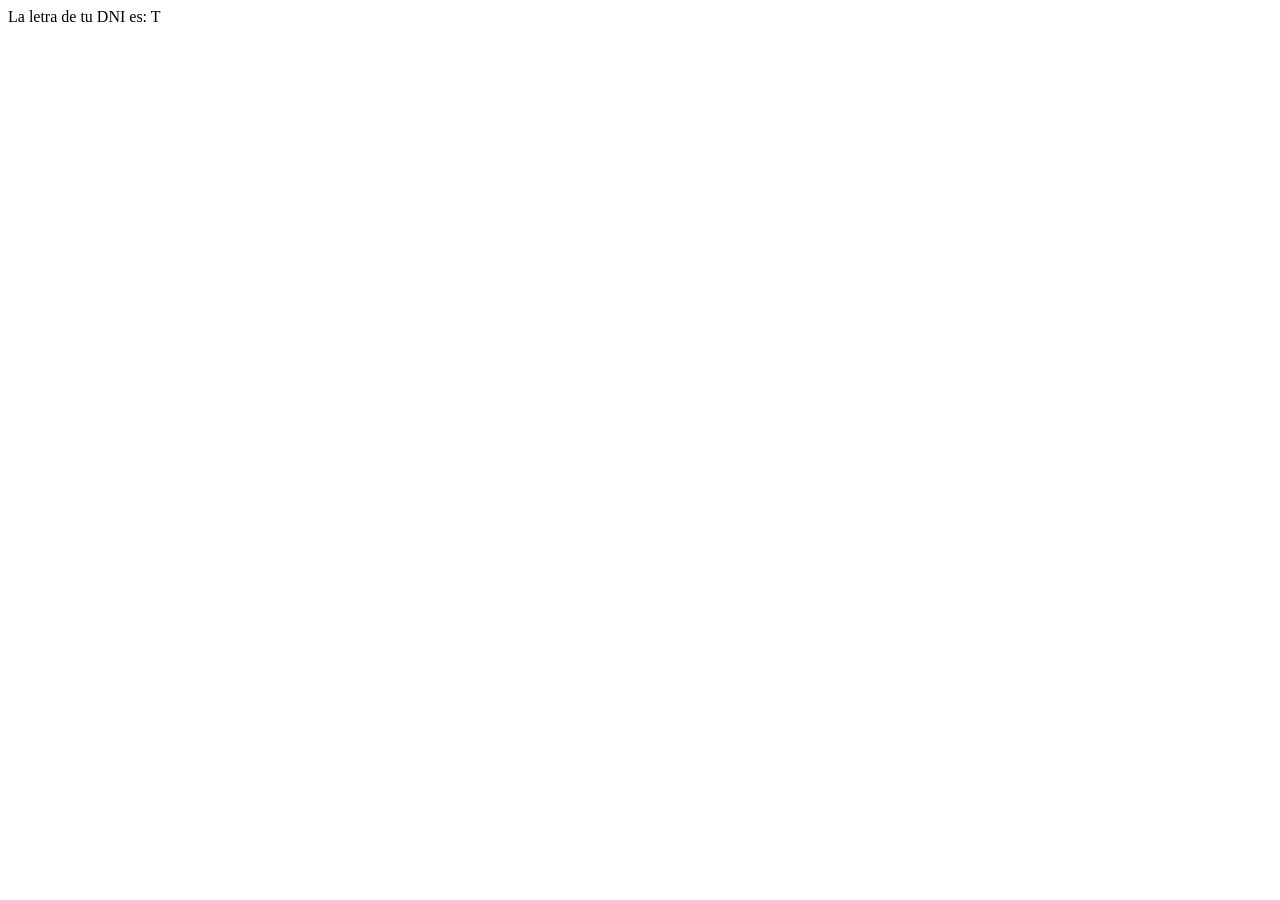
<file: arrays_funciones_objetos/DNI.html>
<!-- Validar DNI. Realiza un programa que permita verificar si un DNI es válido.
el algoritmo de cálculo de la letra de control es el siguiente:
Para ello, se divide el número entre 23 y el resto se sustituye por la letra
que corresponda
RESTO 0 1 2 3 4 5 6 7 8 9 10 11 12 13 14 15 16 17 18 19 20 21 22
LETRA T R W A G M Y F P D X B N J Z S Q V H L C K E
Ejemplo: Cálculo de la letra de DNI correspondiente al número 12345678.
12345678/23 tiene como resto 14 por lo que la letra de este DNI sería la
Z.
No se utilizarán arrays en su implementación. Emplea la secuencia de letras
como una cadena de caracteres: “TRWAGMYFPDXBNJZSQVHLCKE”-->

<!DOCTYPE html>
<html lang="en">
<head>
    <meta charset="UTF-8">
    <meta name="viewport" content="width=device-width, initial-scale=1.0">
    <title>DNI</title>
    <span id = "mensaje"></span>
</head>
<body>
    <script>
        let dni = prompt("Introduce tu número de DNI (sin letra)");
        let letras = "TRWAGMYFPDXBNJZSQVHLCKE";
        let resto = dni%23;
        let letraDNI = letras.charAt(resto);
        document.getElementById("mensaje").innerHTML = "La letra de tu DNI es: " + letraDNI;
    </script>
</body>
</html>
</file>
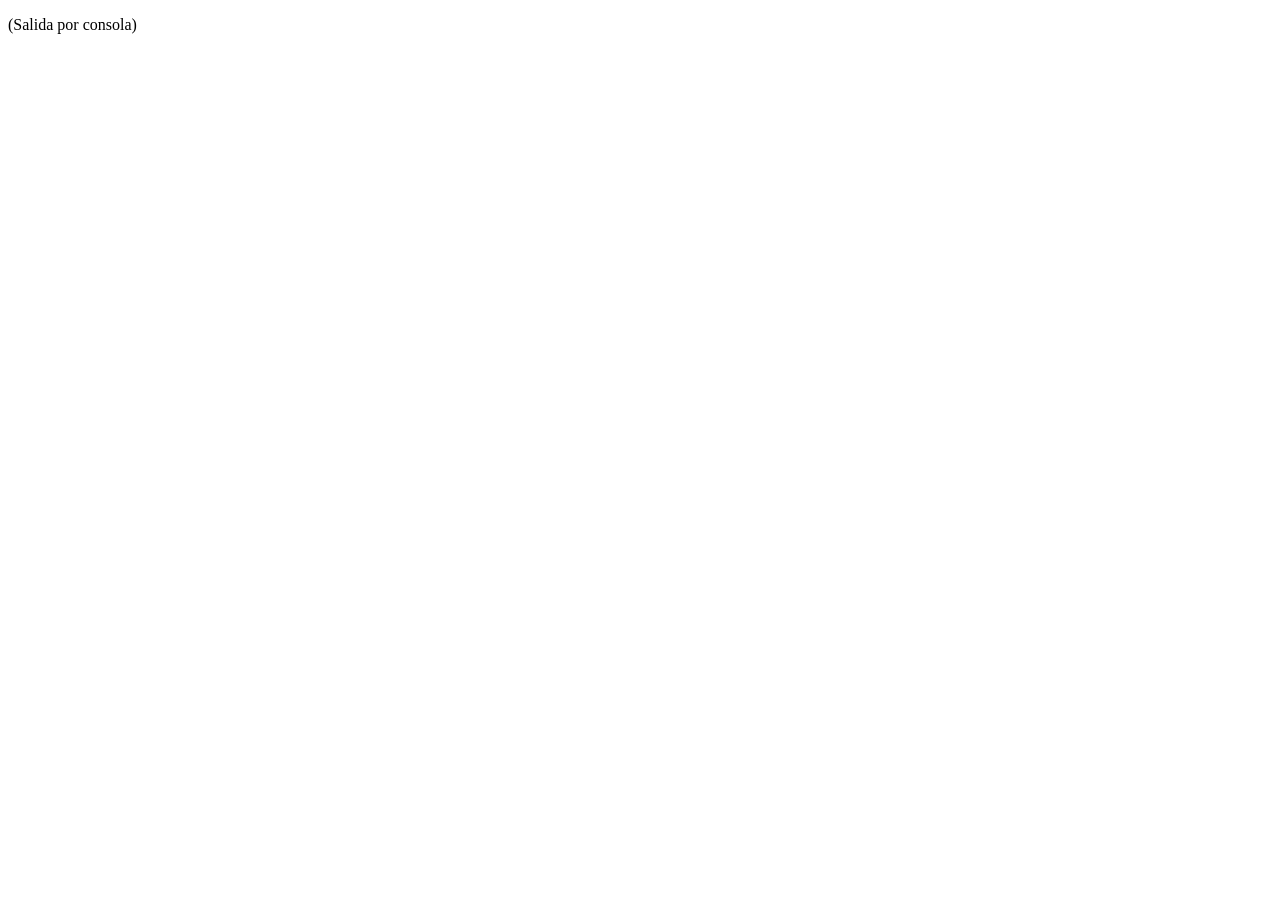
<file: arrays_funciones_objetos/strings.html>
<!--Generar nombre de usuario. Crea un programa que pida al usuario su
nombre y apellidos y muestre:
a. El tamaño del nombre más los apellidos (sin contar espacios).
b. La cadena en minúsculas y en mayúsculas.
c. Que divida el nombre y los apellidos y los muestre en 3 líneas, de forma
que se muestre:
Nombre: / Apellido 1: / Apellido 2:
d. Generar el nombre de usuario de la siguiente manera: las tres primeras
letras del nombre y las tres últimas del primer y segundo apellidos.
Por ejemplo, juan García Pérez tendría como nombre de usuario:
juaciarez.-->

<!DOCTYPE html>
<html lang="es">
<head>
    <meta charset="UTF-8">
    <meta name="viewport" content="width=device-width, initial-scale=1.0">
    <title>Strings</title>
</head>
<body>
    <p>(Salida por consola)</p>
    <script>
        let nombreCompleto = prompt("Introduce tu nombre y apellidos:");
        let nombreSinEspacios = nombreCompleto.replace(/\s/g, '');
        let tamañoNombre = nombreSinEspacios.length;
        console.log("a. El tamaño del nombre más los apellidos (sin contar espacios): " + tamañoNombre);

        console.log("b. Cadena en minúsculas: " + nombreCompleto.toLowerCase());
        console.log("   Cadena en mayúsculas: " + nombreCompleto.toUpperCase());

        let partes = nombreCompleto.split(' ');
        console.log("c. Nombre: " + partes[0]);
        console.log("   Apellido 1: " + partes[1]);
        console.log("   Apellido 2: " + partes[2]);

        let nombreUsuario = partes[0].substring(0, 3) + partes[1].slice(-3) + partes[2].slice(-3);
        console.log("d. Nombre de usuario: " + nombreUsuario);
    </script>
</body>
</html>
</file>
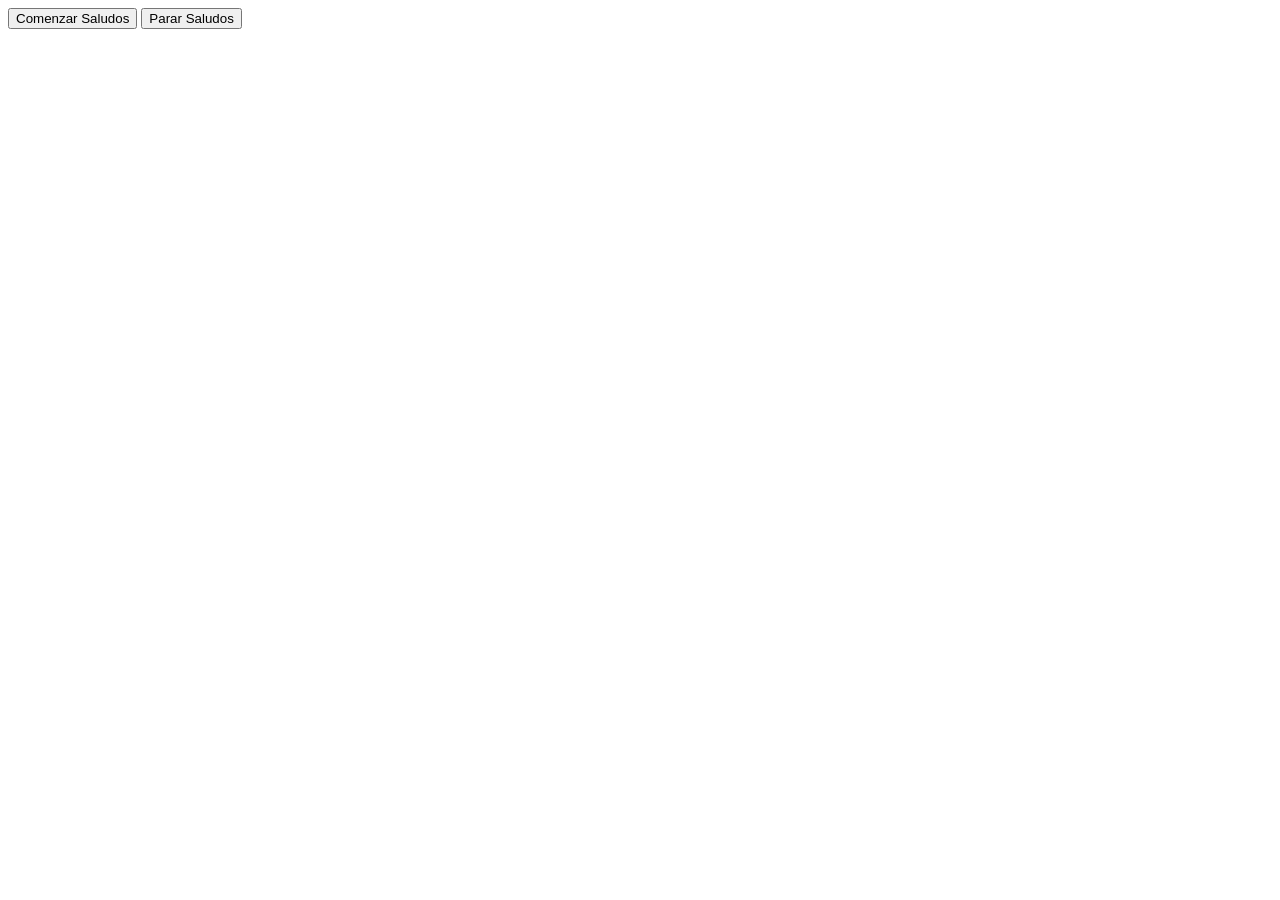
<file: eventos_formularios/ejercicio2.html>
<!-- Realiza un programa con dos botones “Comenzar Saludos” y “Parar Saludos”.
Al hacer click en “Comenzar Saludos”, lance un setInterval que cada 5
segundos muestra un “alert” con “Hola”. El botón “Parar Saludos” parará esa
secuencia.-->

<!DOCTYPE html>
<html lang="es">
<head>
    <meta charset="UTF-8">
    <meta name="viewport" content="width=device-width, initial-scale=1.0">
    <title>Ejercicio 2</title>
</head>
<body>
    <button id ="comenzar">Comenzar Saludos</button>
    <button id="parar">Parar Saludos</button>

<script>
    document.getElementById("comenzar").addEventListener("click", function(event){
        var interval = setInterval(function(){
            alert("Hola");
        }, 5000);
        document.getElementById("parar").addEventListener("click", function(event){
            clearInterval(interval);
        })
    })
</script>
</body>
</html>
</file>
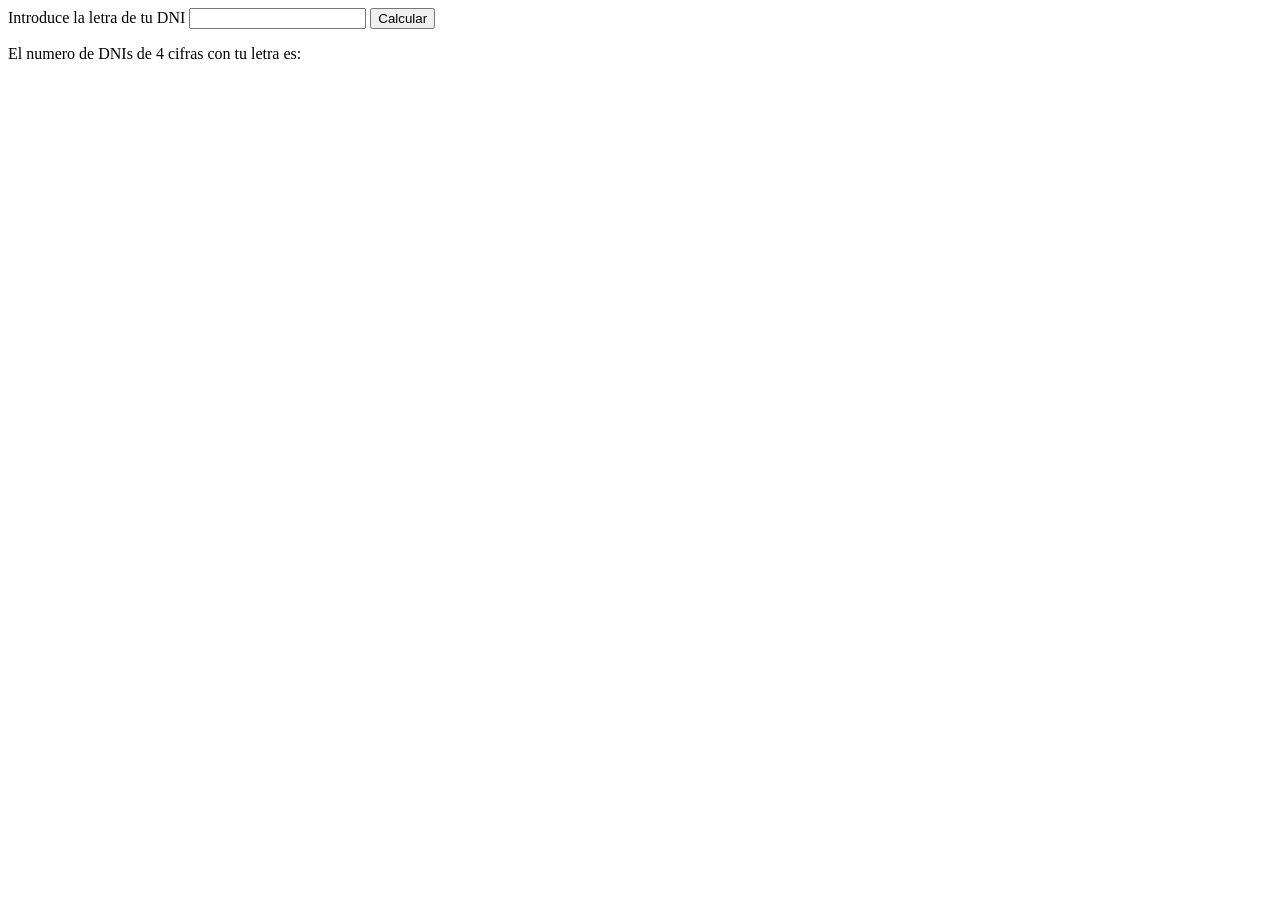
<file: eventos_formularios/ejercicio3.html>
<!-- Realiza un programa que cuando se presione una tecla, calcule cuántos DNIs
de 4 cifras (del 0001 al 9999) tienen esa letra y te mostrará los DNIs y sus letras
en un elemento XHTML(Ejemplo, un <p>).-->

<!DOCTYPE html>
<html lang="es">
<head>
    <meta charset="UTF-8">
    <meta name="viewport" content="width=device-width, initial-scale=1.0">
    <title>Ejercicio 3</title>
</head>
<body>
    <form>
        <label for = "letraDNI">Introduce la letra de tu DNI</label>
        <input type="text" id = "letraDNI" name="letraDNI" maxlength=1 required>
        <input type = "submit" value = "Calcular">
    </form>
    <p>El numero de DNIs de 4 cifras con tu letra es:</p>
    <p id ="resultado"></p>

<script>
    // Es esto lo que pide realmente?
    document.querySelector("form").addEventListener("submit", function(event){
        event.preventDefault();
        var letra = document.getElementById("letraDNI").value.toUpperCase();
        var resultadoElement = document.getElementById("resultado");
        var count = 0;
        var dnis = [];
        for(var i=1; i<=9999; i++){
            var dni = i.toString().padStart(4, '0') + letra;
            dnis.push(dni);
            count++;
        }
        resultadoElement.textContent = "Número de DNIs: " + count + ". DNIs: " + dnis.join(", ");
    })
</script>
</body>
</html>
</file>
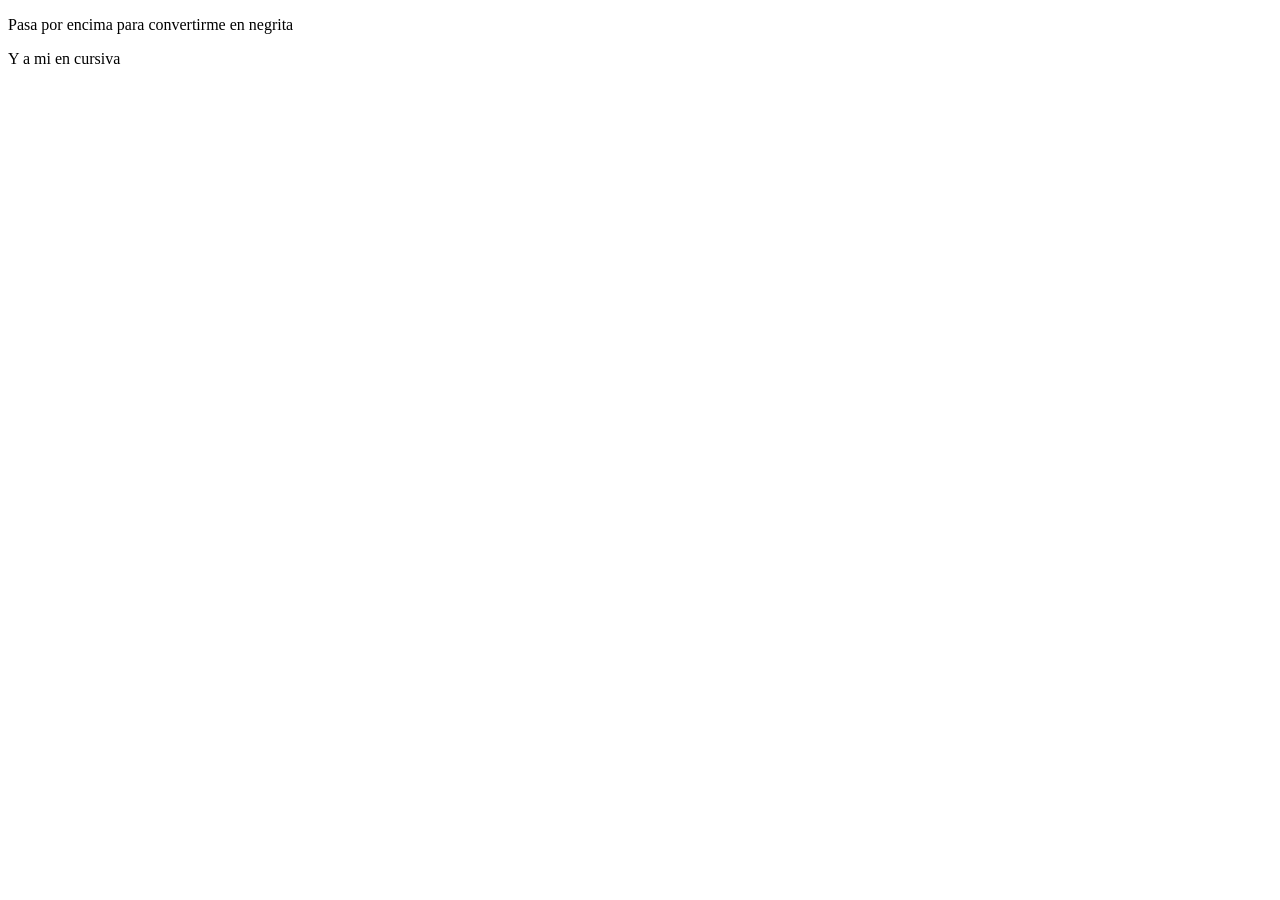
<file: eventos_formularios/ejercicio5.html>
<!-- Haz una función que haga que al pasar el ratón por encima de una etiqueta la muestre en negrita -->

<!DOCTYPE html>
<html lang="es">
<head>
    <meta charset="UTF-8">
    <meta name="viewport" content="width=device-width, initial-scale=1.0">
    <title>Ejercicio 5</title>
</head>
<body>
    <p>Pasa por encima para convertirme en negrita</p>
    <form>
        <label for="nombre">Y a mi en cursiva</label>
        <!-- <input type="text" id="nombre" name="nombre"> -->
    </form>
    <script>
        document.addEventListener("mouseover", function(event){
            // Importante que el nombre de las estiquetas estén en mayúscula, ya que el tagName devuelve el nombre de la etiqueta en mayúscula
            if(event.target.tagName === "P"){
                event.target.style.fontWeight = "bold";
            }
            if(event.target.tagName === "LABEL"){
                event.target.style.fontStyle = "italic";
            }
        })
    </script>
</body>
</html>
</file>
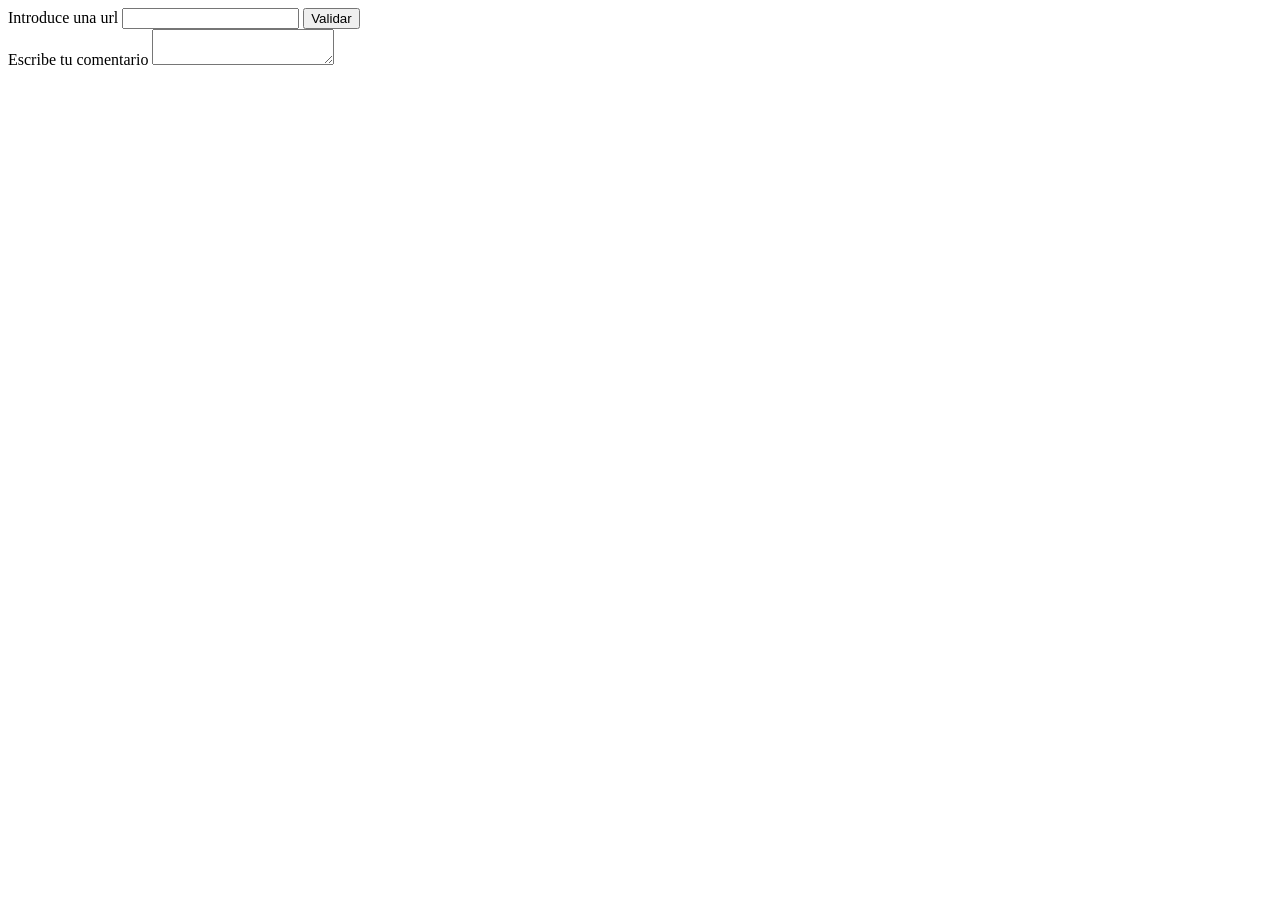
<file: eventos_formularios/ejercicio6_7.html>
<!--Implementa una función validarWeb() que valide mediante una expresión regular la URL introducida en un campo de texto llamado url, con los siguientes requisitos:
- Aceptará http y https.
- La cadena continuará con “://”, pudiendo omitirse, o no, “www.”
- El nombre del sitio web podrá contener cualquier cadena de caracteres del tipo letras, números, guiones o puntos.
- La extensión del dominio únicamente podrá contener 2 o 3 caracteres alfabéticos (letras), minúsculas o mayúsculas.
- Si el valor del campo url no cumple con el patrón de la expresión regular, la función devolverá el mensaje 
“La url no tiene un formato válido”; si lo cumple, no devolverá nada.

Implementa un evento para que, mientras el usuario escribe en un campo de texto llamado mensaje, se compruebe la entrada si intenta escribir 
las palabras prohibidas "spam" o "ad". Si el usuario escribe alguna de esas palabras, se debe borrar esa palabra del campo y mostrar un alert que diga:
"Contenido no permitido".

-->

<!DOCTYPE html>
<html lang="es">
<head>
    <meta charset="UTF-8">
    <meta name="viewport" content="width=device-width, initial-scale=1.0">
    <title>Ejercicio 6 y 7</title>
</head>
<body>
    <form>
        <label for = "url"> Introduce una url</label>
        <input type = "text" id = "url" name ="url">
        <button type = "button" onclick = "validarWeb()"> Validar </button>
    <br/>
        <label for = "comentario">Escribe tu comentario</label>
        <textarea id = "comentario" name = "comentario"></textarea>
    </form>
<p id = "mensaje"></p>

    <script>
        let mensaje = document.getElementById("mensaje");

        function validarWeb(){
            let url = document.getElementById("url").value;
            let regex = /^(http|https):\/\/(www\.)?([a-zA-Z0-9\-\.]+)\.([a-zA-Z]{2,3})$/;
            if (regex.test(url)) mensaje.textContent = "La url tiene un formato válido";
            else mensaje.textContent = "La url NO tiene un formato válido";
        }

        document.getElementById("comentario").addEventListener("input", function(event){
            let texto = event.target.value;
            if (texto.includes("spam") || texto.includes("ad")){
                // la g hace que se reemplacen todas las apariciones de la palabra, no solo la primera
                //  la gi hace que además no distinga entre mayusculas y minusculas
                event.target.value = texto.replace(/^(spam)$ | ^(ad)/gi, "");
                alert("Contenido no permitido");
            }
        })

    </script>
</body>
</html>
</file>
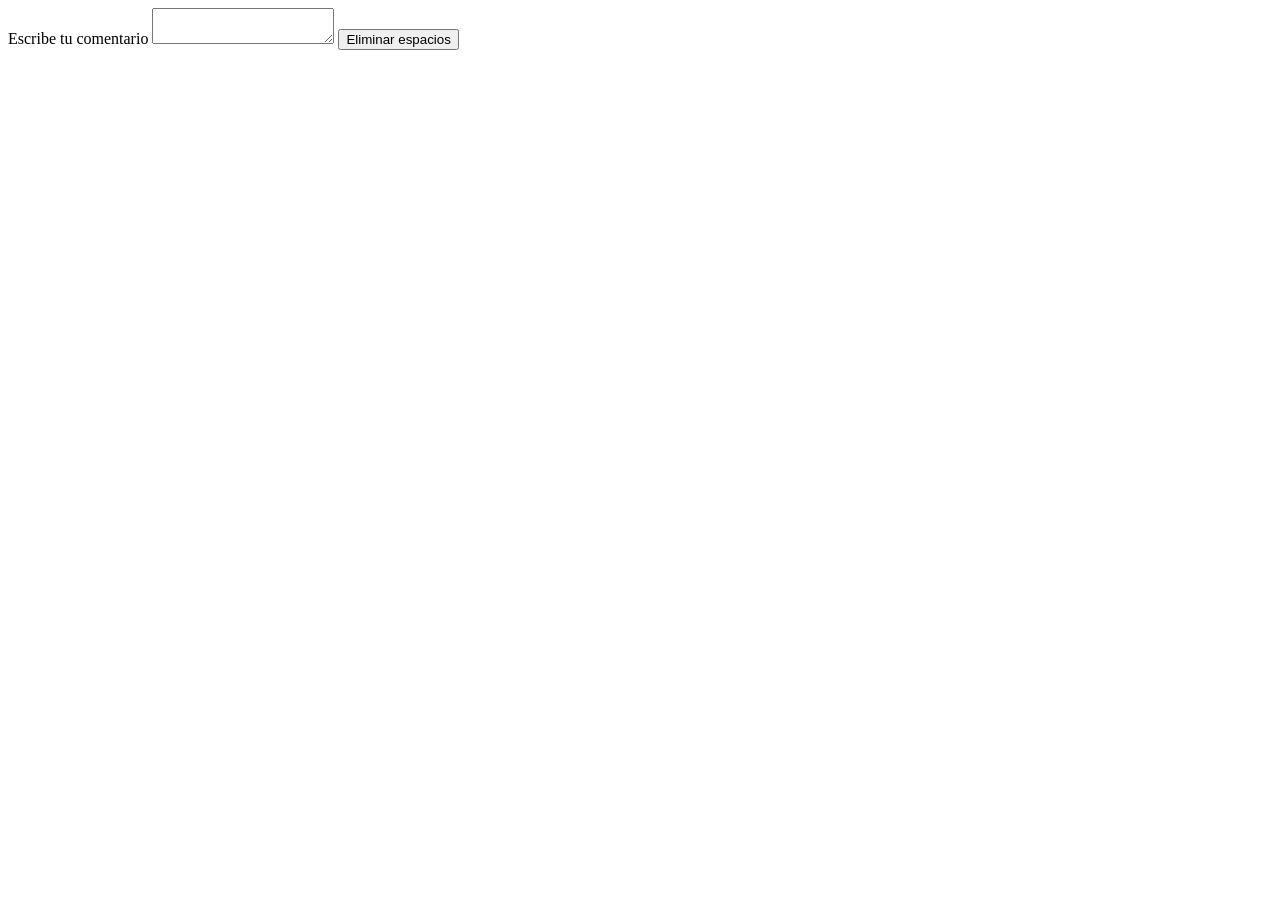
<file: eventos_formularios/ejercicio8.html>
<!--Implementa una función que elimine los espacios que pueda haber al principio y al final de la cadena introducida en un campo de texto. 
Debe ejecutarse cuando el campo de texto pierde el foco (al salir de él).

-->

<!DOCTYPE html>
<html lang="es">
<head>
    <meta charset="UTF-8">
    <meta name="viewport" content="width=device-width, initial-scale=1.0">
    <title>Ejercicio 8</title>
</head>
<body>
    <form>
        <label for = "comentario">Escribe tu comentario</label>
        <textarea id = "campoTexto"></textarea>
        <input type = "button" value = "Eliminar espacios" onclick = "eliminarEspacios()">
    </form>
<p id = "mensaje"></p>

    <script>
        // let mensaje = document.getElementById("mensaje");
        
        // function eliminarEspacios(){
        //     let comentario = document.getElementById("comentario").value;
        //     comentario = comentario.trim();
        //     mensaje.textContent = "Sin espacios: " + comentario;
        // }
        let campoTexto = document.getElementById('campoTexto');

        campoTexto.addEventListener('blur', function () {
        // Elimina los espacios al principio y al final
        campoTexto.value = campoTexto.value.trim();
        });

    </script>
</body>
</html>
</file>
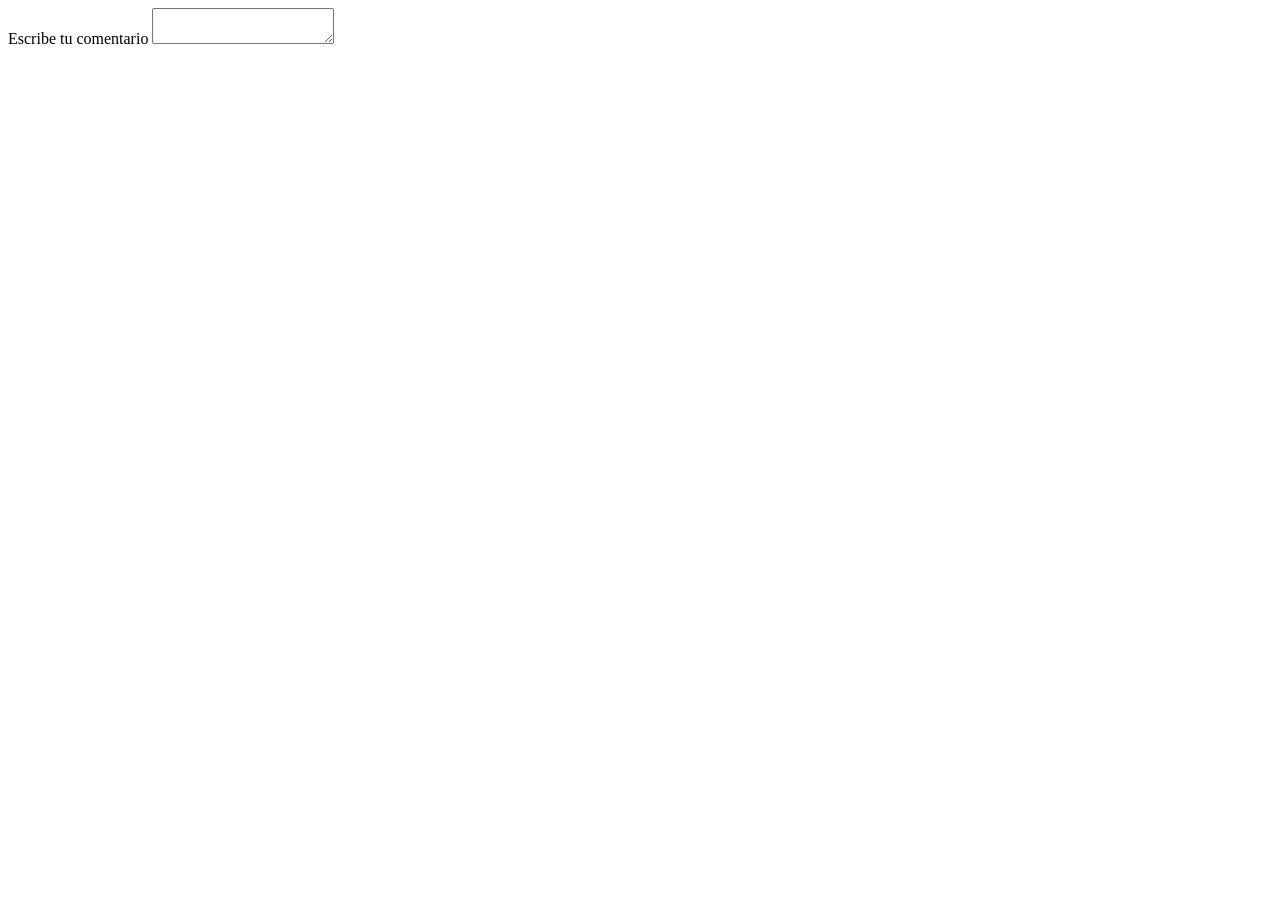
<file: eventos_formularios/ejercicio9.html>
<!--Implementa un evento para que, mientras el usuario escribe en área de texto denominada mensaje, se impida la escritura de los caracteres < , > y / 
(caracteres de etiquetas HTML). Si el usuario intenta pulsar alguna de esas teclas, 
se debe cancelar el evento para que el carácter no aparezca en el textarea y lanzar un alert: "No se permiten caracteres de marcado HTML".-->

<!DOCTYPE html>
<html lang="es">
<head>
    <meta charset="UTF-8">
    <meta name="viewport" content="width=device-width, initial-scale=1.0">
    <title>Ejercicio 9</title>
</head>
<body>
    <form>
        <label for = "comentario">Escribe tu comentario</label>
        <textarea id = "comentario" name = "comentario"></textarea>
    </form>
<p id = "mensaje"></p>

    <script>
        let mensaje = document.getElementById("mensaje");

        document.getElementById("comentario").addEventListener("keydown", function(event){
            if (event.key === "<" || event.key === ">" || event.key === "/"){
                event.preventDefault();
                alert("No se permiten caracteres de marcado HTML");
            }
        })

        const textarea = document.getElementById('mensaje');

        // textarea.addEventListener('keydown', function(evento) {
        //     // Obtenemos la tecla pulsada
        //     const tecla = evento.key;

        //     // Caracteres prohibidos
        //     const caracteresProhibidos = ['<', '>', '/'];

        //     if (caracteresProhibidos.includes(tecla)) {
        //     evento.preventDefault(); // Cancela la inserción del carácter
        //     alert("No se permiten caracteres de marcado HTML");
        //     }
        // });
        
    </script>
</body>
</html>
</file>
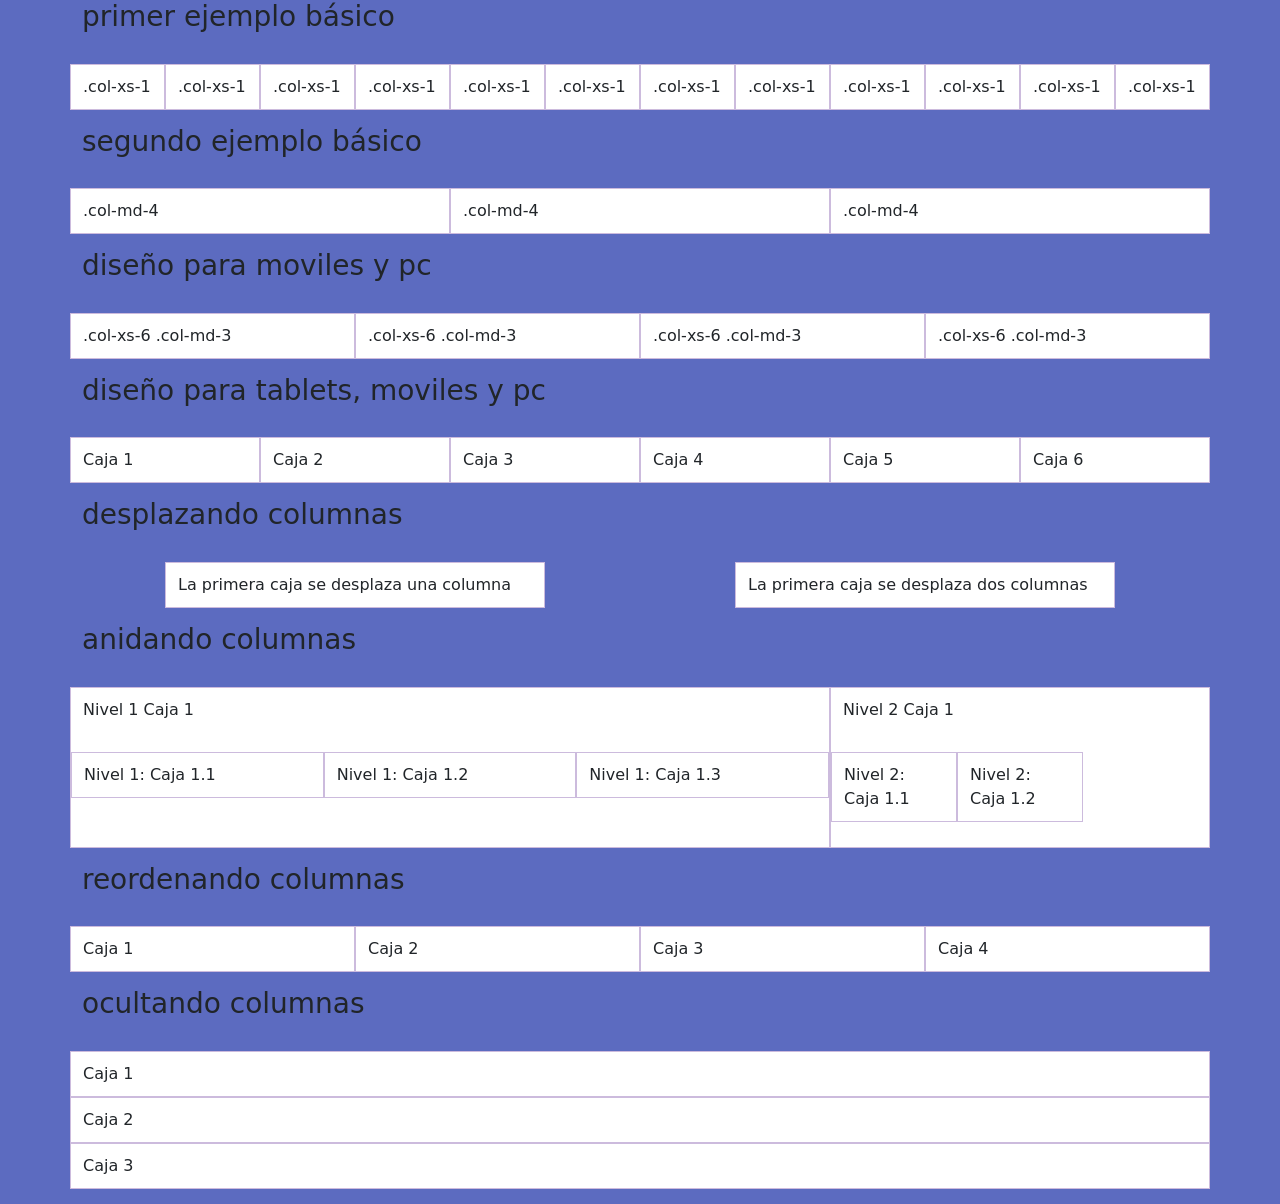
<file: ejercicios_bootsrap/tarea_4-1/grid.html>
<!DOCTYPE html>
<html lang="es">
<head>
    <meta charset="UTF-8">
    <!--6. Escribir la etiqueta meta - etiqueta viewport en el head de su página web.-->
    <meta name="viewport" content="width=device-width, initial-scale=1.0, user-scalable=no">
    <!--7. Enlaza la hoja de estilo de Bootstrap -->
    <link rel="stylesheet" href="../bootstrap-5.3.8-dist/css/bootstrap.min.css">
    <link rel="stylesheet" href ="estilo1.css">
    <title>Uso del grid de Bootstrap</title>
</head>
<body>
    <div class = "container">
        <h3>primer ejemplo básico</h3>
        <div class ="row">
            <div class = "col-1">.col-xs-1</div>
            <div class = "col-1">.col-xs-1</div>
            <div class = "col-1">.col-xs-1</div>
            <div class = "col-1">.col-xs-1</div>
            <div class = "col-1">.col-xs-1</div>
            <div class = "col-1">.col-xs-1</div>
            <div class = "col-1">.col-xs-1</div>
            <div class = "col-1">.col-xs-1</div>
            <div class = "col-1">.col-xs-1</div>
            <div class = "col-1">.col-xs-1</div>
            <div class = "col-1">.col-xs-1</div>
            <div class = "col-1">.col-xs-1</div>
        </div>
        
        <h3>segundo ejemplo básico</h3>
        <div class ="row">
            <div class = "col-md-4">.col-md-4</div>
            <div class = "col-md-4">.col-md-4</div>
            <div class = "col-md-4">.col-md-4</div>
        </div>
        
        <h3>diseño para moviles y pc</h3>
        <div class ="row">
            <div class = "col-6 col-md-3">.col-xs-6 .col-md-3</div>
            <div class = "col-6 col-md-3">.col-xs-6 .col-md-3</div>
            <div class = "col-6 col-md-3">.col-xs-6 .col-md-3</div>
            <div class = "col-6 col-md-3">.col-xs-6 .col-md-3</div>
        </div>
       
        <h3>diseño para tablets, moviles y pc</h3>
        <div class ="row">
            <div class="col-xs-12 col-sm-6 col-md-4 col-lg-2">Caja 1</div>
            <div class="col-xs-12 col-sm-6 col-md-4 col-lg-2">Caja 2</div>
            <div class="col-xs-12 col-sm-3 col-md-4 col-lg-2">Caja 3</div>
            <div class="col-xs-12 col-sm-3 col-md-4 col-lg-2">Caja 4</div>
            <div class="col-xs-12 col-sm-3 col-md-4 col-lg-2">Caja 5</div>
            <div class="col-xs-12 col-sm-3 col-md-4 col-lg-2">Caja 6</div>
        </div>
       
        <h3>desplazando columnas</h3>
        <div class ="row">
            <div class="col-md-4 offset-md-1">La primera caja se desplaza una columna</div>
            <div class="col-md-4 offset-md-2">La primera caja se desplaza dos columnas</div>
        </div>

        <h3>anidando columnas</h3>   
        <div class ="row">
             <div class = "col-md-8">
                Nivel 1 Caja 1
                <div class="row">
                    <div class = "col-md-4">Nivel 1: Caja 1.1</div>
                    <div class = "col-md-4">Nivel 1: Caja 1.2</div>
                    <div class = "col-md-4">Nivel 1: Caja 1.3</div>
                </div>
             </div>
             <div class = "col-md-4">
                Nivel 2 Caja 1
                <div class="row">
                    <div class = "col-md-4">Nivel 2: Caja 1.1</div>
                    <div class = "col-md-4">Nivel 2: Caja 1.2</div>
                </div>
             </div>
        </div>
        <h3>reordenando columnas</h3>
        <div class ="row">
            <div class="col-3 order-lg-1 order-md-2 order-sm-2 ">Caja 1</div>
            <div class="col-3 order-lg-2 order-md-3 order-sm-1">Caja 2</div>
            <div class="col-3 order-lg-3 order-md-4 order-sm-4 ">Caja 3</div>
            <div class="col-3 order-lg-4 order-md-1 order-sm-3 ">Caja 4</div>
        </div>
        <h3>ocultando columnas</h3>
        <div class ="row">
            <div class="col-12 d-lg-block d-md-block d-sm-block d-xs-none">Caja 1</div>
            <div class="col-12 d-lg-block d-md-block d-sm-none d-xs-block">Caja 2</div>
            <div class="col-12 d-lg-block d-md-none d-sm-block d-xs-block">Caja 3</div>
            <div class="col-12 d-lg-none d-md-block d-sm-block d-xs-block">Caja 4</div>
        </div>
    </div>
</body>
</html>
</file>
<file: ejercicios_bootsrap/tarea_4-1/estilo1.css>
.row {
    margin-top: 30px;
    margin-bottom: 15px;
}

/* estilo para los div que comienzan con "col" */
div[class^="col-"]{
    border: 1px solid #CBD;
    padding-top: 10px;
    padding-bottom: 10px;
    background: white;

}

/*para moviles (xs) el color de fondo será gris*/
body {
    background-color: #B0BEC5;
}

/*para tablets (sm) el color de fondo será naranja*/
@media(min-width: 768px){
    body {
        background-color: #FFB74D;
    }
}

/*para PC con ancho menor a 1200 (md) el color de fondo será verde*/
@media(min-width: 992px){
    body{
        background-color: #81C784;
    }
}

/*para PC con ancho mayor o igual a 1200 (lg) el color de fondo será azul*/
@media(min-width: 1200px){
    body{
        background-color: #5C6BC0;
    }
}
</file>
